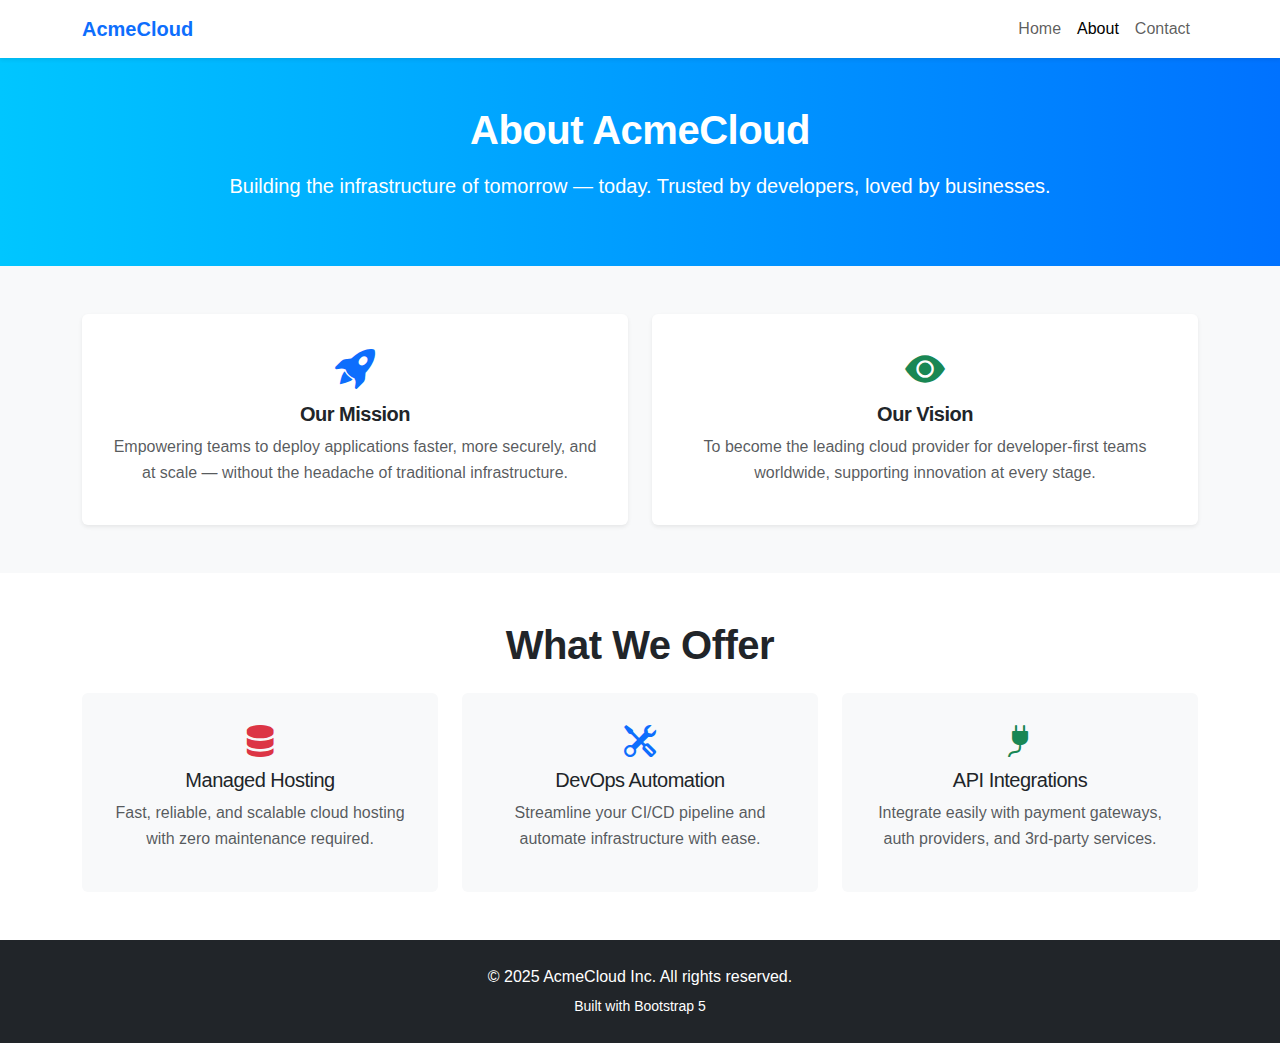
<file: about.html>
<!DOCTYPE html>
<html lang="en">
<head>
  <meta charset="UTF-8" />
  <meta name="viewport" content="width=device-width, initial-scale=1.0"/>
  <title>About Us – AcmeCloud</title>
  <link href="https://cdn.jsdelivr.net/npm/bootstrap@5.3.0-alpha1/dist/css/bootstrap.min.css" rel="stylesheet"/>
  <link href="https://cdn.jsdelivr.net/npm/bootstrap-icons@1.10.5/font/bootstrap-icons.css" rel="stylesheet"/>
  <link href="assets/css/style.css" rel="stylesheet"/>
</head>
<body>

  <!-- Navbar -->
  <nav class="navbar navbar-expand-lg navbar-light bg-white shadow-sm">
    <div class="container">
      <a class="navbar-brand fw-bold text-primary" href="index.html">AcmeCloud</a>
      <button class="navbar-toggler" type="button" data-bs-toggle="collapse" data-bs-target="#navbarNav">
        <span class="navbar-toggler-icon"></span>
      </button>
      <div class="collapse navbar-collapse justify-content-end" id="navbarNav">
        <ul class="navbar-nav">
          <li class="nav-item"><a class="nav-link" href="index.html">Home</a></li>
          <li class="nav-item"><a class="nav-link active" href="#">About</a></li>
          <li class="nav-item"><a class="nav-link" href="contact.html">Contact</a></li>
        </ul>
      </div>
    </div>
  </nav>

  <!-- Hero/About Intro -->
  <section class="py-5 text-white text-center" style="background: linear-gradient(to right, #00c6ff, #0072ff);">
    <div class="container">
      <h1 class="fw-bold mb-3">About AcmeCloud</h1>
      <p class="lead">Building the infrastructure of tomorrow — today. Trusted by developers, loved by businesses.</p>
    </div>
  </section>

  <!-- Mission & Vision -->
  <section class="py-5 bg-light">
    <div class="container">
      <div class="row g-4">
        <div class="col-md-6">
          <div class="p-4 bg-white rounded shadow-sm h-100 text-center">
            <i class="bi bi-rocket-takeoff-fill text-primary fs-1 mb-3"></i>
            <h5 class="fw-bold">Our Mission</h5>
            <p class="text-muted">Empowering teams to deploy applications faster, more securely, and at scale — without the headache of traditional infrastructure.</p>
          </div>
        </div>
        <div class="col-md-6">
          <div class="p-4 bg-white rounded shadow-sm h-100 text-center">
            <i class="bi bi-eye-fill text-success fs-1 mb-3"></i>
            <h5 class="fw-bold">Our Vision</h5>
            <p class="text-muted">To become the leading cloud provider for developer-first teams worldwide, supporting innovation at every stage.</p>
          </div>
        </div>
      </div>
    </div>
  </section>

  <!-- Services -->
  <section class="py-5 text-center">
    <div class="container">
      <h2 class="fw-bold mb-4">What We Offer</h2>
      <div class="row g-4">
        <div class="col-md-4">
          <div class="p-4 bg-light rounded h-100">
            <i class="bi bi-server text-danger fs-2 mb-2"></i>
            <h5>Managed Hosting</h5>
            <p class="text-muted">Fast, reliable, and scalable cloud hosting with zero maintenance required.</p>
          </div>
        </div>
        <div class="col-md-4">
          <div class="p-4 bg-light rounded h-100">
            <i class="bi bi-tools text-primary fs-2 mb-2"></i>
            <h5>DevOps Automation</h5>
            <p class="text-muted">Streamline your CI/CD pipeline and automate infrastructure with ease.</p>
          </div>
        </div>
        <div class="col-md-4">
          <div class="p-4 bg-light rounded h-100">
            <i class="bi bi-plug-fill text-success fs-2 mb-2"></i>
            <h5>API Integrations</h5>
            <p class="text-muted">Integrate easily with payment gateways, auth providers, and 3rd-party services.</p>
          </div>
        </div>
      </div>
    </div>
  </section>

  <!-- Footer -->
  <footer class="bg-dark text-white text-center py-4">
    <div class="container">
      <p class="mb-1">&copy; 2025 AcmeCloud Inc. All rights reserved.</p>
      <small>Built with Bootstrap 5</small>
    </div>
  </footer>

  <script src="https://cdn.jsdelivr.net/npm/bootstrap@5.3.0-alpha1/dist/js/bootstrap.bundle.min.js"></script>
</body>
</html>
</file>
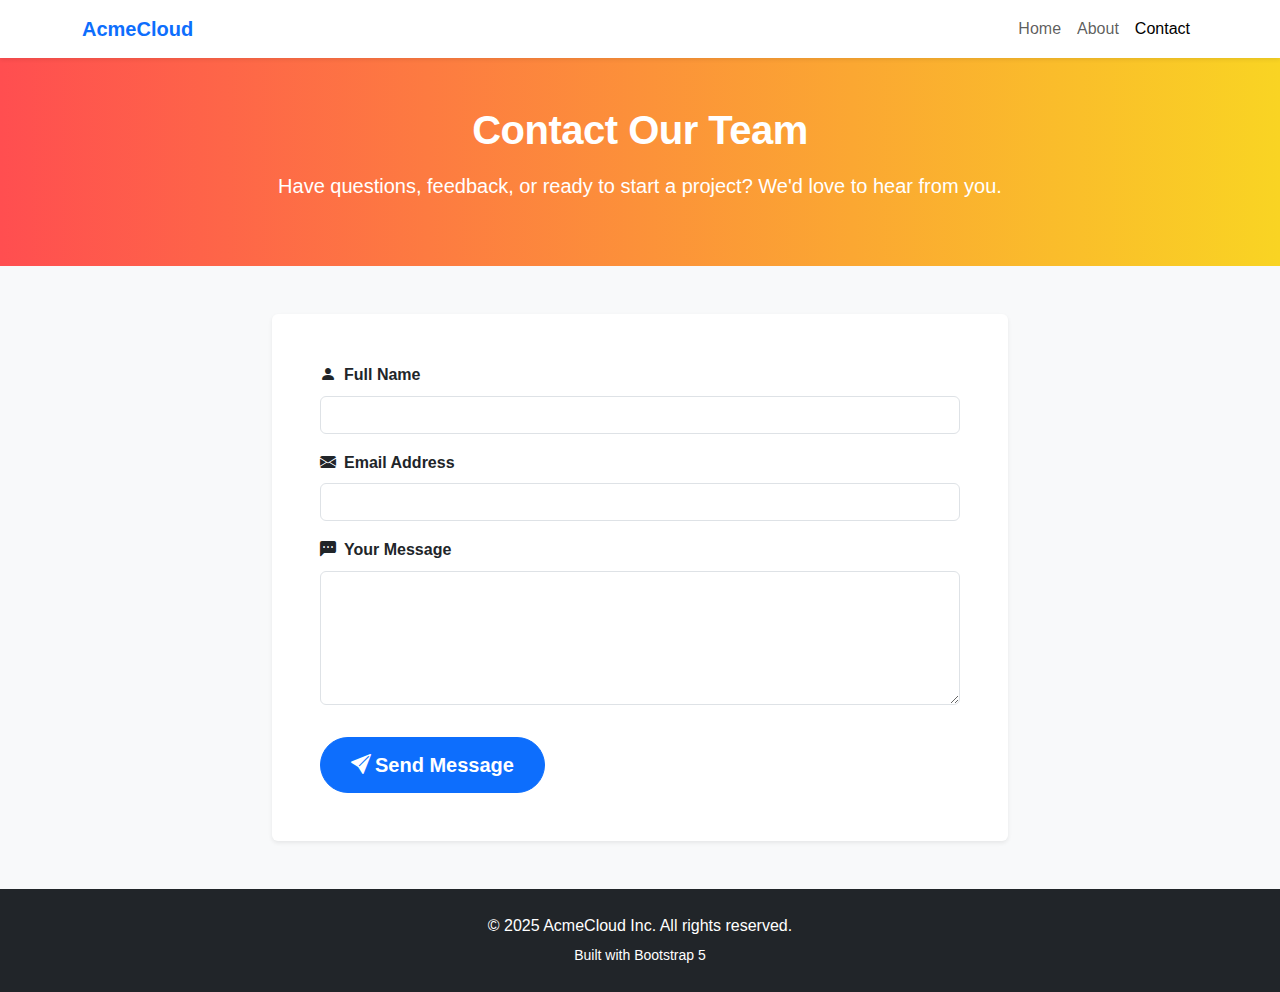
<file: contact.html>
<!DOCTYPE html>
<html lang="en">
<head>
  <meta charset="UTF-8" />
  <meta name="viewport" content="width=device-width, initial-scale=1.0"/>
  <title>Contact – AcmeCloud</title>
  <link href="https://cdn.jsdelivr.net/npm/bootstrap@5.3.0-alpha1/dist/css/bootstrap.min.css" rel="stylesheet"/>
  <link href="https://cdn.jsdelivr.net/npm/bootstrap-icons@1.10.5/font/bootstrap-icons.css" rel="stylesheet"/>
  <link href="assets/css/style.css" rel="stylesheet"/>
</head>
<body>

  <!-- Navbar -->
  <nav class="navbar navbar-expand-lg navbar-light bg-white shadow-sm">
    <div class="container">
      <a class="navbar-brand fw-bold text-primary" href="index.html">AcmeCloud</a>
      <button class="navbar-toggler" type="button" data-bs-toggle="collapse" data-bs-target="#navbarNav">
        <span class="navbar-toggler-icon"></span>
      </button>
      <div class="collapse navbar-collapse justify-content-end" id="navbarNav">
        <ul class="navbar-nav">
          <li class="nav-item"><a class="nav-link" href="index.html">Home</a></li>
          <li class="nav-item"><a class="nav-link" href="about.html">About</a></li>
          <li class="nav-item"><a class="nav-link active" href="#">Contact</a></li>
        </ul>
      </div>
    </div>
  </nav>

  <!-- Contact Header -->
  <section class="py-5 text-white text-center" style="background: linear-gradient(to right, #ff4e50, #f9d423);">
    <div class="container">
      <h1 class="fw-bold mb-3">Contact Our Team</h1>
      <p class="lead">Have questions, feedback, or ready to start a project? We'd love to hear from you.</p>
    </div>
  </section>

  <!-- Contact Form -->
  <section class="py-5 bg-light">
    <div class="container">
      <div class="row justify-content-center">
        <div class="col-lg-8">
          <div class="bg-white p-5 rounded shadow-sm">
            <form action="#" method="POST">
              <div class="mb-3">
                <label for="name" class="form-label fw-bold"><i class="bi bi-person-fill me-2"></i>Full Name</label>
                <input type="text" id="name" class="form-control" required />
              </div>
              <div class="mb-3">
                <label for="email" class="form-label fw-bold"><i class="bi bi-envelope-fill me-2"></i>Email Address</label>
                <input type="email" id="email" class="form-control" required />
              </div>
              <div class="mb-3">
                <label for="message" class="form-label fw-bold"><i class="bi bi-chat-left-dots-fill me-2"></i>Your Message</label>
                <textarea id="message" rows="5" class="form-control" required></textarea>
              </div>
              <button type="submit" class="btn btn-primary btn-lg mt-3">
                <i class="bi bi-send-fill me-1"></i>Send Message
              </button>
            </form>
          </div>
        </div>
      </div>
    </div>
  </section>

  <!-- Footer -->
  <footer class="bg-dark text-white text-center py-4">
    <div class="container">
      <p class="mb-1">&copy; 2025 AcmeCloud Inc. All rights reserved.</p>
      <small>Built with Bootstrap 5</small>
    </div>
  </footer>

  <script src="https://cdn.jsdelivr.net/npm/bootstrap@5.3.0-alpha1/dist/js/bootstrap.bundle.min.js"></script>
</body>
</html>
</file>
<file: assets/css/style.css>
/* General Styles */
body {
    font-family: Arial, sans-serif;
    line-height: 1.6;
}

h2 {
    font-size: 2.5rem;
    font-weight: 700;
    margin-bottom: 20px;
}

/* Hero Section */
.hero {
    background-image: url('assets/images/hero-bg.jpg');
    background-size: cover;
    background-position: center;
    color: white;
    padding: 80px 0;
}

.hero .display-4 {
    font-size: 3rem;
    font-weight: 700;
}

.hero .btn {
    font-size: 1.25rem;
    padding: 10px 25px;
}

/* Features Section */
.features .card {
    border: none;
    margin-bottom: 30px;
}

.features .card img {
    height: 200px;
    object-fit: cover;
}

/* Services Section */
.services h4 {
    font-size: 1.5rem;
    font-weight: 600;
    margin-bottom: 10px;
}

.services p {
    font-size: 1rem;
    color: #555;
}

/* Footer */
footer {
    background-color: #343a40;
    color: white;
}

footer p {
    margin-bottom: 0;
}

/* Contact Form */
.contact form input, .contact form textarea {
    border-radius: 0.25rem;
}

/* Responsive Styles */
@media (max-width: 768px) {
    .hero .display-4 {
        font-size: 2.5rem;
    }
    .features .col-lg-4 {
        margin-bottom: 30px;
    }
}

/* Custom Typography */
h1, h2, h5 {
  letter-spacing: -0.5px;
}

/* CTA Button */
.btn-lg {
  font-weight: 600;
  border-radius: 50px;
  padding: 12px 30px;
}
</file>
